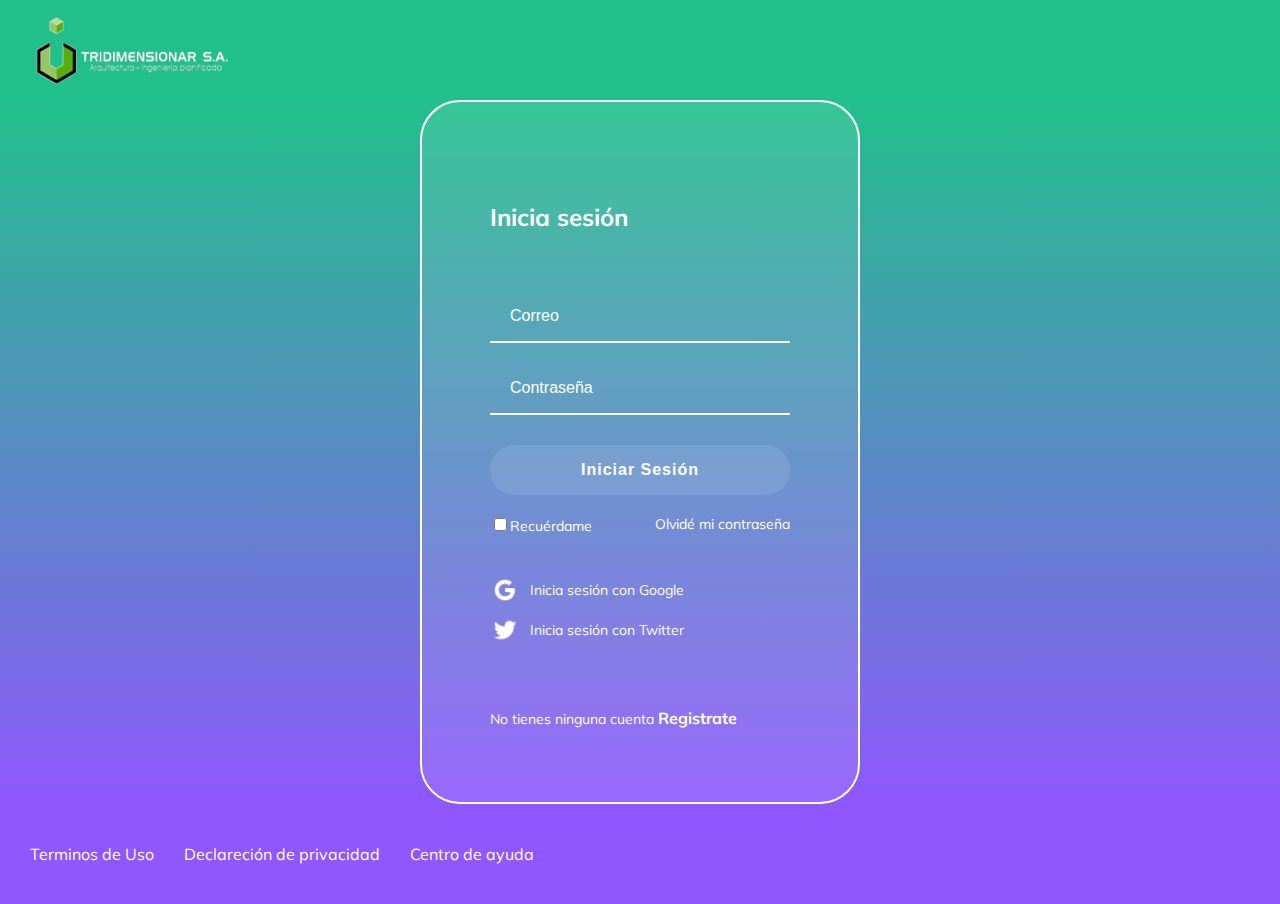
<file: loginpagina/login.html>
<!DOCTYPE html>
<html lang="en">
  <head>
    <meta charset="UTF-8" />
    <meta name="viewport" content="width=device-width, initial-scale=1.0" />
    <meta http-equiv="X-UA-Compatible" content="ie=edge" />

    <link
      href="https://fonts.googleapis.com/css?family=Muli&display=swap"
      rel="stylesheet"
    />
    <link rel="stylesheet" href="./style.css" />
    <title>Header</title>
  </head>

  <body>
    <header class="header">
      <img
        class="header__img"
        src="../img/logotridimensionar_negpeq3.png"
        alt=""
      />
    </header>
    <section class="login">
      <section class="login__container">
        <h2>Inicia sesión</h2>
        <form class="login__container--form">
          <input class="input" type="text" placeholder="Correo" />
          <input class="input" type="password" placeholder="Contraseña" />
          <button class="button">Iniciar Sesión</button>
          <div class="login__container--remember">
            <label>
              <input type="checkbox" id="cbox1" value="checkbox" />Recuérdame
            </label>
            <a href="/">Olvidé mi contraseña</a>
          </div>
        </form>
        <section class="login__container--social-media">
          <div>
            <img src="./assets/google-icon.png" alt="Google" />Inicia sesión con
            Google
          </div>
          <div>
            <img src="./assets/twitter-icon.png" alt="Google" />Inicia sesión
            con Twitter
          </div>
        </section>
        <p class="login__container--register">
          No tienes ninguna cuenta <a href="/">Registrate</a>
        </p>
      </section>
    </section>

    <footer class="footer">
      <a href="/">Terminos de Uso</a>
      <a href="/">Declareción de privacidad</a>
      <a href="/">Centro de ayuda</a>
    </footer>
  </body>
</html>
</file>
<file: loginpagina/style.css>
body {
  margin: 0px;
  font-family: "Muli", sans-serif;
}
.header {
  background-color: #21c08b;
  width: 100%;
  height: 100px;
  display: flex;
  justify-content: space-between;
  align-items: center;
}
.header__img {
  width: 200px;
  margin-left: 30px;
}

.login {
  background: linear-gradient(#21c08b, #8f57fd);
  display: flex;
  align-items: center;
  justify-content: center;
  flex-direction: column;
  padding: 0px 30px;
  min-height: calc(100vh - 200px);
}

.login__container {
  background-color: rgba(255, 255, 255, 0.1);
  border: 2px solid white;
  border-radius: 40px;
  color: white;
  padding: 60px 68px 40px;
  min-height: 600px;
  width: 300px;
  display: flex;
  justify-content: space-around;
  flex-direction: column;
}

.login__container--form {
  display: flex;
  flex-direction: column;
}

.login__container--form label {
  font-size: 14px;
}

.login__container--remember {
  color: white;
  display: flex;
  justify-content: space-between;
  margin-top: 10px;
}

.login__container--remember a {
  color: white;
  font-size: 14px;
  text-decoration: none;
}

.login__container--remember a:hover {
  text-decoration: underline;
}

.login__container--social-media > div {
  display: flex;
  align-items: center;
  font-size: 14px;
  margin-bottom: 10px;
}

.login__container--social-media > div > img {
  width: 30px;
  margin-right: 10px;
}

.login__container--register {
  font-size: 14px;
}

.login__container--register a {
  font-size: 16px;
  font-weight: bold;
  color: white;
  text-decoration: none;
}

.login__container--register a:hover {
  text-decoration: underline;
}

.input {
  background-color: transparent;
  border-left: 0px;
  border-right: 0px;
  border-top: 0px;
  border-bottom: 2px solid white;
  font-size: 16px;
  margin-bottom: 20px;
  padding: 0px 20px;
  outline: none;
  height: 50px;
}

::placeholder {
  color: white;
}

.button {
  background-color: rgba(255, 255, 255, 0.1);
  border: none;
  border-radius: 25px;
  color: white;
  cursor: pointer;
  font-size: 16px;
  font-weight: bold;
  height: 50px;
  letter-spacing: 1px;
  margin: 10px 0px;
}

.footer {
  background-color: #8f57fd;
  display: flex;
  align-items: center;
  height: 100px;
  width: 100%;
}

.footer a {
  color: white;
  cursor: pointer;
  font-size: 16px;
  padding-left: 30px;
  text-decoration: none;
}

.footer a:hover {
  text-decoration: underline;
}

@media only screen and (max-width: 600px) {
  .login__container {
    background-color: transparent;
    border: none;
    padding: 0px;
    width: 100%;
  }
  .footer {
    align-items: flex-start;
    flex-direction: column;
  }
}
</file>
